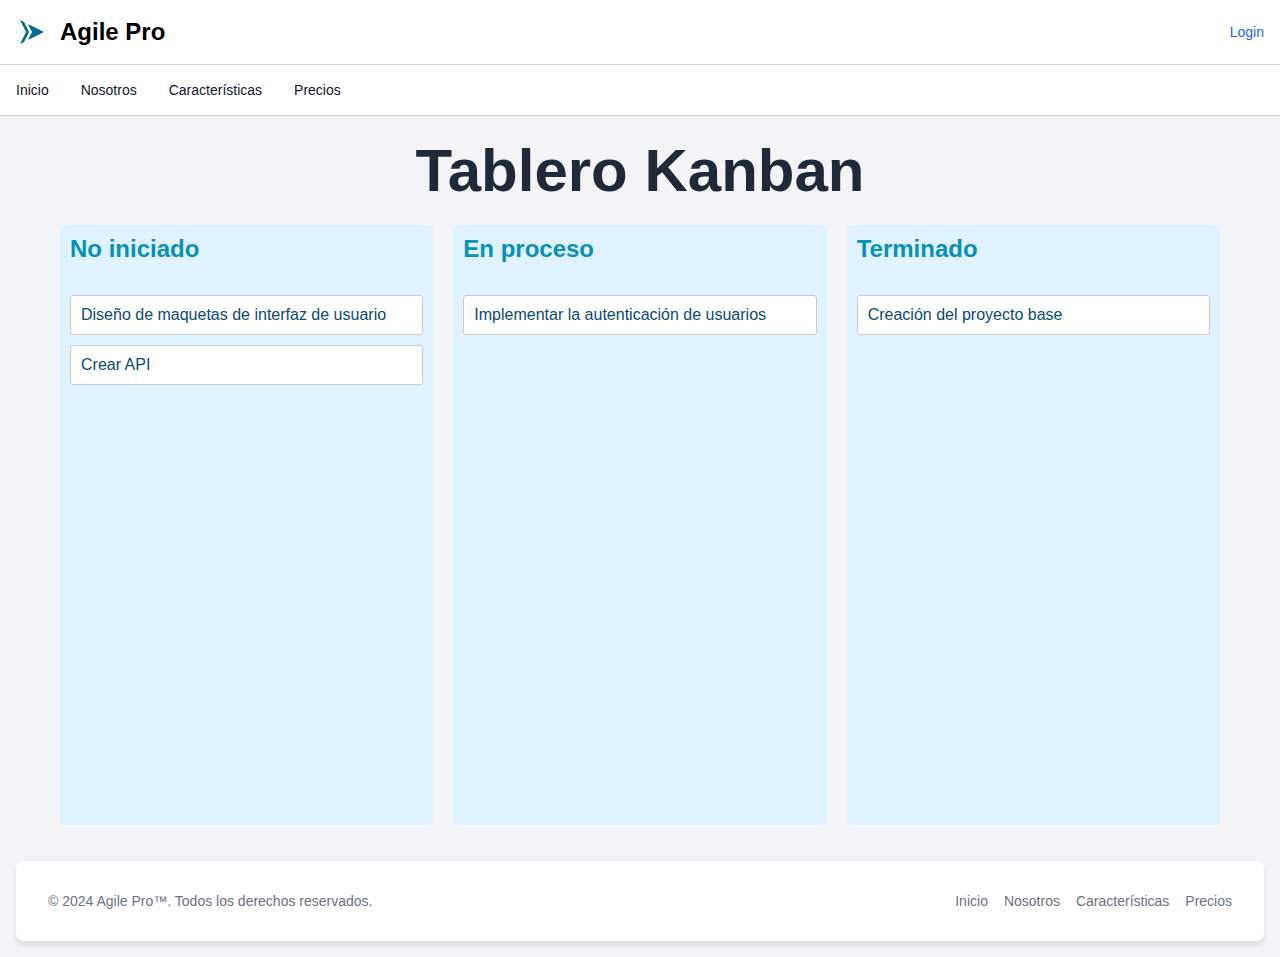
<file: pages/demo.html>
<!DOCTYPE html>
<html lang="en">
<head>
    <meta charset="UTF-8">
    <meta name="viewport" content="width=device-width, initial-scale=1.0">
    <title>Agile Pro</title>
    <link href="../styles/site.css" rel="stylesheet">
    <link href="../styles/navbar.css" rel="stylesheet">
    <link href="../styles/footer.css" rel="stylesheet">
    <link href="../styles/demo.css" rel="stylesheet">
</head>
<body class="soft-gray-background">
    <header>
        <nav class="navbar">
            <div class="container">
                <a href="index.html" class="brand">
                    <img src="../img/svg/logo.svg" class="logo" alt="Agile Pro" />
                    <span class="brand-name">Agile Pro</span>
                </a>
                <div class="contact-login">
                    <a href="./login.html" class="login">Login</a>
                </div>
            </div>
        </nav>
        <nav class="navbar">
            <div class="container">
                <div class="menu">
                    <ul class="menu-list">
                        <li><a href="/" class="menu-link">Inicio</a></li>
                        <li><a href="./company.html" class="menu-link">Nosotros</a></li>
                        <li><a href="./features.html" class="menu-link">Características</a></li>
                        <li><a href="./pricing.html" class="menu-link">Precios</a></li>
                    </ul>
                </div>
            </div>
        </nav>
    </header>
    <main>
        <div class="demo-container">
            <h1 class="hero-title">Tablero Kanban</h1>
            <div id="board" class="board">
                
            </div>
        </div>
    
        <div id="taskModal" class="modal">
            <div class="modal-content">
                <span class="close">&times;</span>
                <div id="taskDetails" class="task-details">
                    
                </div>
            </div>
        </div>
    </main>
    <footer class="footer">
        <div class="container">
            <span class="footer-text">© 2024 <a href="index.html" class="footer-link">Agile Pro™</a>. Todos los derechos
                reservados.</span>
            <ul class="footer-menu">
                <li><a href="/" class="footer-link">Inicio</a></li>
                <li><a href="./company.html" class="footer-link">Nosotros</a></li>
                <li><a href="./features.html" class="footer-link">Características</a></li>
                <li><a href="./pricing.html" class="footer-link">Precios</a></li>
            </ul>
        </div>
    </footer>
    <script type="text/javascript" src="./../scripts/demo.js"></script>
</body>
</html>
</file>
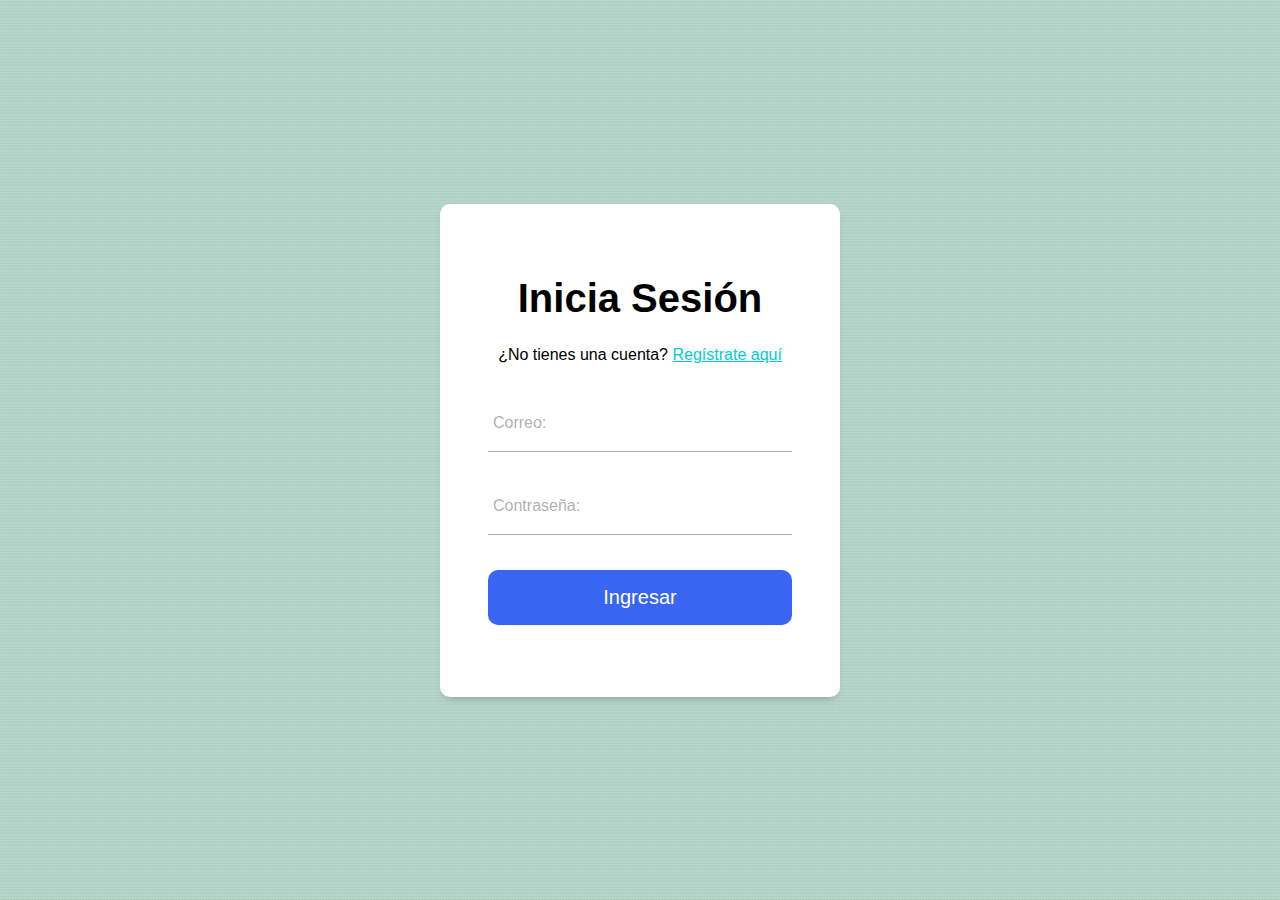
<file: pages/login.html>
<!DOCTYPE html>
<html lang="es">

<head>
    <meta charset="UTF-8">
    <meta name="viewport" content="width=device-width, initial-scale=1.0">
    <title>Agile Pro</title>
    <link href="../styles/login.css" rel="stylesheet">
</head>
<body>
    <form class="form">
        <h2 class="titulo">Inicia Sesión</h2>
        <p class="parrafo">¿No tienes una cuenta? <a href="" class="link">Regístrate aquí</a></p>

        <div class="contenedor">
            <div class="grupo">
                <input type="email" id="name" class="form_input" placeholder=" ">
                <label for="name" class="form_label">Correo:</label>
                <span class="form_line"></span>
            </div>
            <div class="grupo">
                <input type="password" id="pasword" class="form_input" placeholder=" ">
                <label for="pasword" class="form_label">Contraseña:</label>
                <span class="form_line"></span>
            </div>

            <input type="submit" class="form_submit" value="Ingresar">
        </div>
    </form>
</body>
</file>
<file: styles/navbar.css>
.navbar {
    background-color: white;
    border-bottom: 1px solid #d1d5db;
    padding: 1rem;
}

.navbar .container {
    display: flex;
    justify-content: space-between;
    align-items: center;
    max-width: 1280px;
    margin: 0 auto;
}

.navbar .brand {
    display: flex;
    align-items: center;
    text-decoration: none;
}

.navbar .logo {
    height: 2rem;
}

.navbar .brand-name {
    font-size: 1.5rem;
    font-weight: 600;
    margin-left: 0.75rem;
    color: #000;
}

.navbar .contact-login {
    display: flex;
    align-items: center;
}

.navbar .contact {
    font-size: 0.875rem;
    color: #6b7280;
    text-decoration: none;
    margin-right: 1.5rem;
}

.navbar .contact:hover {
    text-decoration: underline;
}

.navbar .login {
    font-size: 0.875rem;
    color: #2563eb;
    text-decoration: none;
}

.navbar .login:hover {
    text-decoration: underline;
}

.navbar .menu {
    display: flex;
    align-items: center;
}

.navbar .menu-list {
    display: flex;
    flex-wrap: wrap;
    list-style: none;
    margin-top: 0;
    gap: 2rem;
}

.navbar .menu-link {
    font-size: 0.875rem;
    font-weight: 500;
    color: #0f172a;
    text-decoration: none;
}
</file>
<file: styles/footer.css>
.footer {
    margin: 1rem;
    background-color: white;
    border-radius: 0.5rem;
    box-shadow: 0 4px 6px rgba(0, 0, 0, 0.1);
    padding: 1rem;
}

@media (prefers-color-scheme: dark) {
    .footer {
        background-color: #1f2937;
    }
}

.footer .container {
    max-width: 1280px;
    margin: 0 auto;
    display: flex;
    flex-direction: column;
    align-items: center;
    justify-content: space-between;
    padding: 1rem;
}

@media (min-width: 768px) {
    .footer .container {
        flex-direction: row;
    }
}

.footer-text {
    font-size: 0.875rem;
    color: #6b7280;
    text-align: center;
}

@media (prefers-color-scheme: dark) {
    .footer-text {
        color: #9ca3af;
    }
}

.footer-menu {
    display: flex;
    flex-wrap: wrap;
    list-style: none;
    margin-top: 1rem;
    gap: 1rem;
    font-size: 0.875rem;
    font-weight: 500;
    color: #6b7280;
}

@media (min-width: 640px) {
    .footer-menu {
        margin-top: 0;
    }
}

@media (prefers-color-scheme: dark) {
    .footer-menu {
        color: #9ca3af;
    }
}

.footer-link {
    text-decoration: none;
    color: inherit;
}

.footer-link:hover {
    text-decoration: underline;
}
</file>
<file: styles/demo.css>
:root {
    --primary-color: #155e75;
    --secondary-color: #0891b2;
    --text-color: #0c4a6e;
}

body {
    margin: 0;
    padding: 0;
    color: var(--text-color);
}

.demo-container {
    max-width: 1200px;
    margin: 0 auto;
    padding: 20px;
}

.hero-title {
    font-size: 2.25rem;
    font-weight: bold;
    color: #1f2937;
    text-align: center;
    animation: fade-in 1s ease-in-out;
}

@media (min-width: 768px) {
    .hero-title {
        font-size: 3rem;
    }
}

@media (min-width: 1024px) {
    .hero-title {
        font-size: 3.75rem;
    }
}

.board {
    display: flex;
    flex-wrap: wrap;
    gap: 20px;
    margin-top: 20px;
}

.column {
    flex: 1 1 100%;
    background-color: #e0f2fe;
    border-radius: 5px;
    padding: 10px;
    min-height: 600px;
}

@media (min-width: 600px) {
    .column {
        flex: 1 1 45%;
    }
}

@media (min-width: 900px) {
    .column {
        flex: 1 1 30%;
    }
}

.column h2 {
    color: var(--secondary-color);
    margin-top: 0;
    margin-bottom: 2rem;
}

.task {
    background-color: white;
    border: 1px solid #ccc;
    border-radius: 3px;
    padding: 10px;
    margin-bottom: 10px;
    cursor: move;
}

.task:hover {
    box-shadow: 0 2px 5px rgba(0, 0, 0, 0.1);
}

.task.dragging {
    opacity: 0.5;
    transform: scale(1.05);
    box-shadow: 0 5px 10px rgba(0, 0, 0, 0.2);
}

.modal {
    display: none;
    position: fixed;
    z-index: 1;
    left: 0;
    top: 0;
    width: 100%;
    height: 100%;
    overflow: auto;
    background-color: rgba(0, 0, 0, 0.4);
}

.modal-content {
    position: absolute;
    top: 50%;
    left: 50%;
    transform: translate(-50%, -50%);
    background-color: #fefefe;
    padding: 20px;
    border: 1px solid #888;
    width: 80%;
    max-width: 600px;
    border-radius: 5px;
}

.close {
    color: #aaa;
    float: right;
    font-size: 28px;
    font-weight: bold;
    cursor: pointer;
}

.close:hover,
.close:focus {
    color: black;
    text-decoration: none;
    cursor: pointer;
}

.task-details label {
    display: block;
    margin-top: 10px;
    font-weight: bold;
}

.task-details input,
.task-details textarea,
.task-details select {
    width: 100%;
    padding: 5px;
    margin-top: 5px;
    border: 1px solid #ccc;
    border-radius: 3px;
}

.comments {
    margin-top: 20px;
}

.comment {
    background-color: #f0f0f0;
    padding: 10px;
    margin-bottom: 10px;
    border-radius: 3px;
}

.add-comment {
    margin-top: 10px;
}

.add-comment textarea {
    width: 100%;
    padding: 5px;
    margin-bottom: 5px;
}

.add-comment button {
    background-color: var(--primary-color);
    color: white;
    border: none;
    padding: 5px 10px;
    cursor: pointer;
    border-radius: 3px;
}

.space-between {
    display: flex;
    justify-content: space-between;
    width: 100%;
}
</file>
<file: styles/login.css>
* {
    margin: 0%;
    padding: 0%;
    box-sizing: border-box;
}

body {
    font-family: 'Roboto', sans-serif;
    background-color: #e5e5f7;
    background: linear-gradient(150deg, #c0d8d8, #a9ceb8);
    background-size: 3px 3px;
    background-position: 0 0, 10px 10px;
    display: flex;
    min-height: 100vh;
}

.nav-logo {
    padding: 10px;
    border: 10px;
    color: white;
    font-size: 150%;
}

.form{
    background-color: #fff;
    margin: auto;
    width: 90%;
    max-width: 400px;
    padding: 4.5em 3em;
    border-radius: 10px;
    box-shadow: 0 5px 10px -5px rgb(0 0 0 / 30%);
    text-align: center;
}

.titulo{
    font-size: 40px;
    margin-bottom: 25px;
}

.parrafo{
    font-weight: 300;
}

.link{
    font-weight: 400;
    color: darkturquoise;
}

.contenedor{
    margin-top: 40px;
    display: grid;
    gap: 35px;
}

.grupo{
    position: relative;
    --color: #5757577e;
}

.form_input{
    width: 100%;
    background: none;
    color: #706c6c;
    font-size: 20px;
    padding: .6em .3em;
    border: none;
    outline: none;
    border-bottom: 1px solid var(--color);
    font-family: 'Roboto', sans-serif;
}

.form_input:not(:placeholder-shown){
    color: #000;
}

.form_input:focus + .form_label,
.form_input:not(:placeholder-shown) + .form_label{
    transform: translateY(-12px) scale(.7);
    transform-origin: left top;
    color: darkcyan;
}

.form_label{
    color: var(--color);
    cursor: pointer;
    position: absolute;
    top: 0;
    left: 5px;
    transform: translateY(10px);
    transition: transform .5s, color .3s;
}

.form_submit{
    background: #3866f2;
    color: #fff;
    font-family: 'Roboto', sans-serif;
    font-weight: 300;
    font-size: 20px;
    padding: .8em 0;
    border: none;
    border-radius: .5em;
    cursor: pointer;
}

.form_line{
    position: absolute;
    bottom: 0;
    left: 0;
    width: 100;
    height: 1px;
    background-color: darkblue;
    transform: scale(0);
    transform: left bottom;
    transition: transform .4s;
}
</file>
<file: styles/site.css>
* {
    margin: 0;
    padding: 0;
    box-sizing: border-box;
    font-family: 'Open Sans', sans-serif;
}

.animate-fade-in {
    animation: fade-in 2s ease-in-out;
}

@keyframes fade-in {
    from {
        opacity: 0;
    }
    to {
        opacity: 1;
    }
}

.default-container {
    max-width: 1280px;
    margin: 0 auto;
    text-align: center;
}

.default-page-margin {
    padding: 1rem;
}

.default-content-side-margin {
    padding-left: 0rem;
    padding-right: 0rem;
}

@media (min-width: 768px) {
    .default-content-side-margin {
        padding-left: 2rem;
        padding-right: 2rem;
    }
}

@media (min-width: 1024px) {
    .default-content-side-margin {
        padding-left: 5rem;
        padding-right: 5rem;
    }
}

.margin-1 {
    margin: 1rem;
}

.soft-gray-background {
    background-color: #f3f4f6;
}

@keyframes gradientAnimation {
    0% {
        background-position: 0% 50%;
    }
    50% {
        background-position: 100% 50%;
    }
    100% {
        background-position: 0% 50%;
    }
}
</file>
